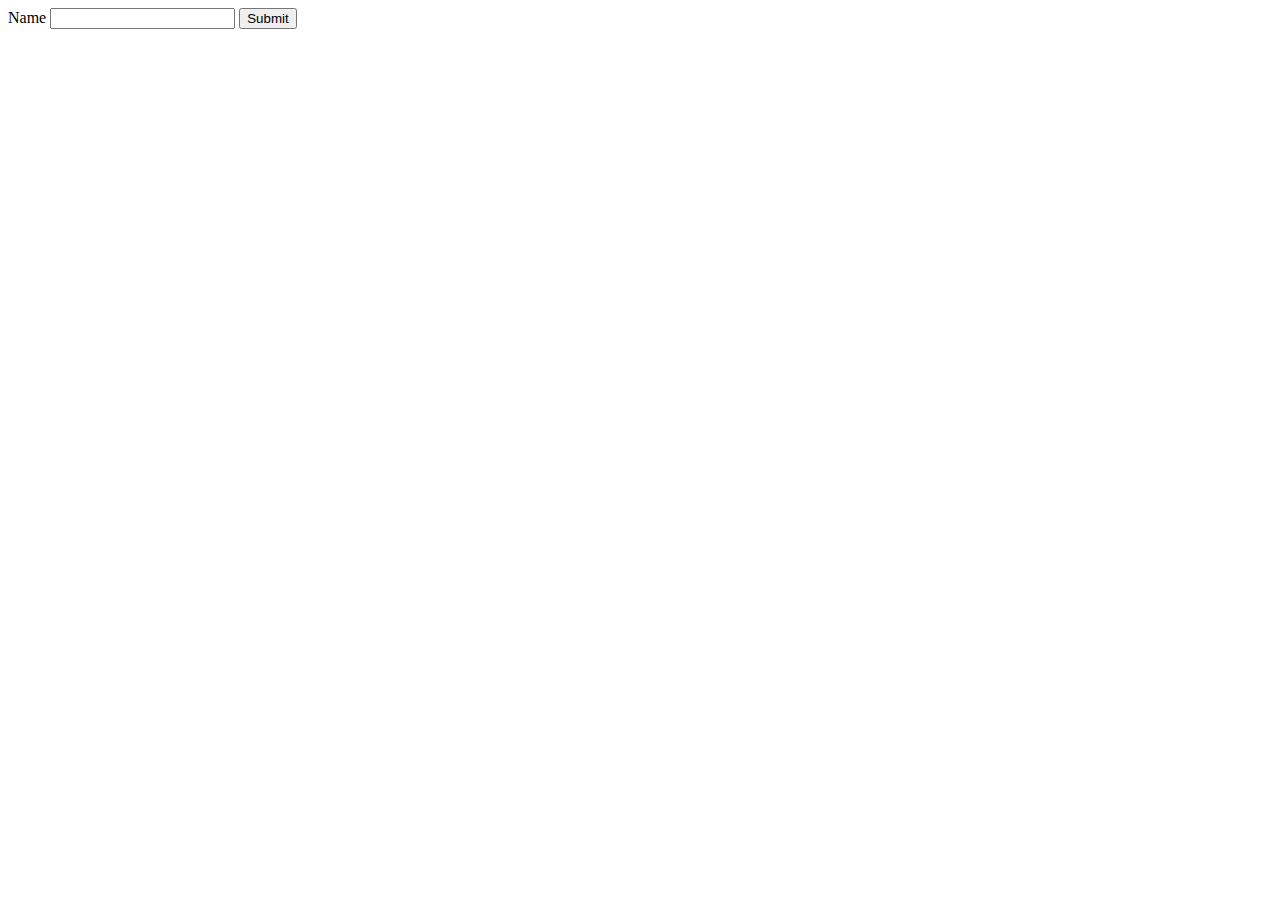
<file: index.html>
<!DOCTYPE html>
<html lang="en">
<head>
    <meta charset="UTF-8">
    <meta name="viewport" content="width=device-width, initial-scale=1.0">
    <title>Document</title>
</head>
<body>
    <div id="intro">
    <label id="name">Name
         <input type="text">
    </label>
    <button id="btn">Submit</button>
    </div>
    <script>
        let name = document.getElementsByTagName("input");
        document.getElementById("btn").addEventListener("click", ()=>{
           let p= document.createElement("p");
           p.innerText="Hello " +name[0].value;
           document.body.appendChild(p);
           document.getElementById("intro").remove();n
        })
        
    </script>
   
</body>
</html>
</file>
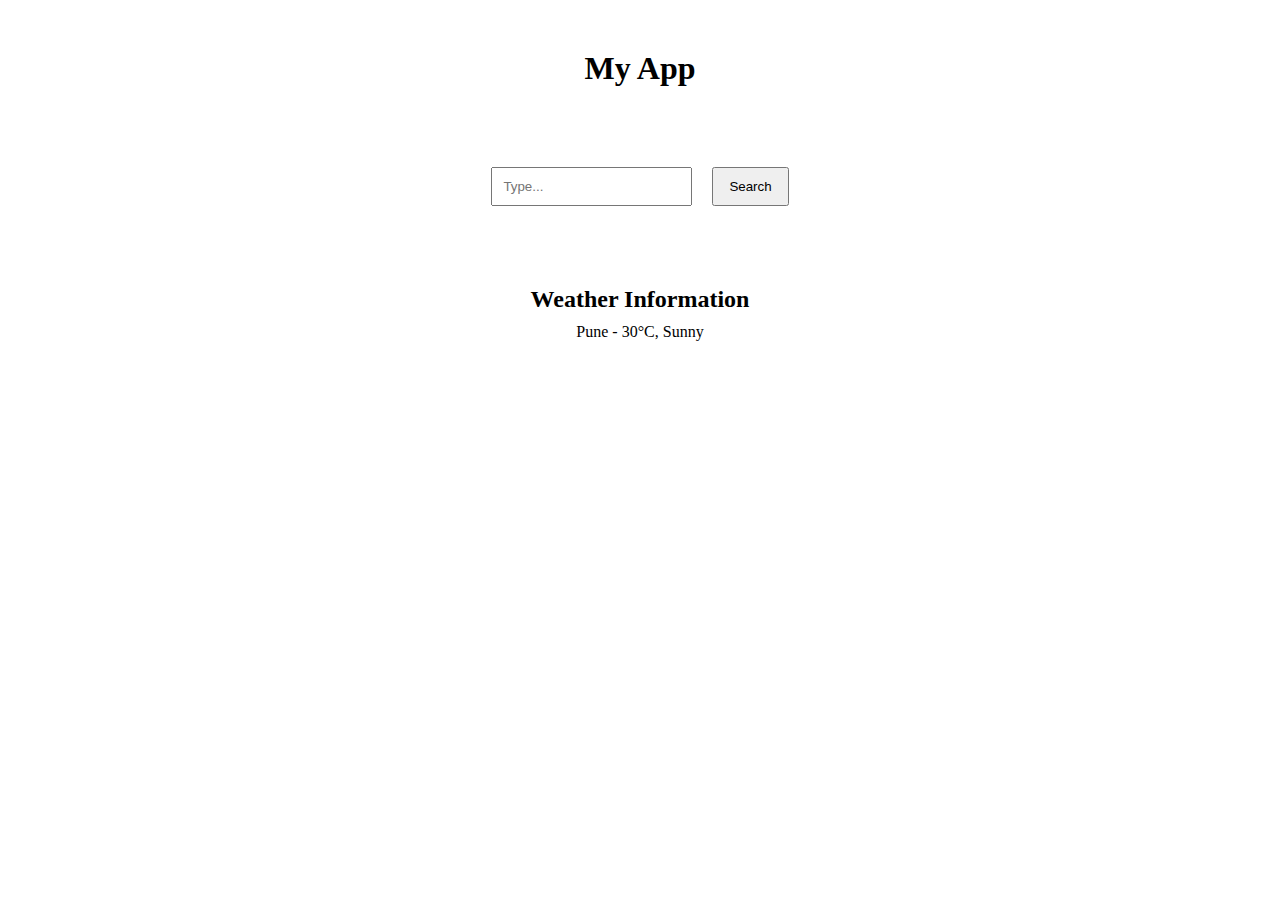
<file: lec5/index.html>
<!DOCTYPE html>
<html lang="en">
<head>
    <meta charset="UTF-8">
    <meta name="viewport" content="width=device-width, initial-scale=1.0">
    <title>Document</title>
    <style>
        *{
            box-sizing: border-box;
            margin: 0;
            padding: 0;
        }
        body{
            padding: 50px;
            display: flex;
            flex-direction: column;
            align-items: center;
            justify-content: center;
            gap: 60px;
        }
        #inputField[type="text"]{
            padding: 10px;
            margin-right: 10px;
        }
        #btn{
            padding: 10px 15px;
        }
        .searchBox{
            margin: 20px;
            display: flex;
            align-items: center;
            flex-direction: row;
            justify-content: center;
            gap: 10px;
        }
        #weather{
            display: flex;
            flex-direction: column;
            align-items: center;
            justify-content: center;
            gap: 10px;
        }
    </style>
</head>
<body>
    <h1>My App</h1>
    <div class="searchBox">
    <input type="text" id="inputField" placeholder="Type...">
    <button id="btn">Search</button>
    </div>
    <div id="weather">
        <h2>Weather Information</h2>
        <p id="weatherData">Pune - 30°C, Sunny</p>
    </div>
    <script>
        // fetch("https://jsonplaceholder.typicode.com/posts/1").then(
        //     //after promise has been responded to.
        //     function(response) {
        //         console.log(response)
        //         if(response.status==200){
        //             response.json().then(function(data) {
        //                 console.log(data)
        //             })
        //         }
        //         else {
        //             alert("Data Not Found")
        //         }

        //     }
        // )


        console.log("Before");
          async function fn(){
            const response = await fetch(
                "https://jsonplaceholder.typicode.com/posts/1"
            )
            const jsonData = await response.json();
            console.log("Bottom of function");
            console.log(jsonData);
          }

          fn();
          console.log("After");
    </script>
</body>
</html>
</file>
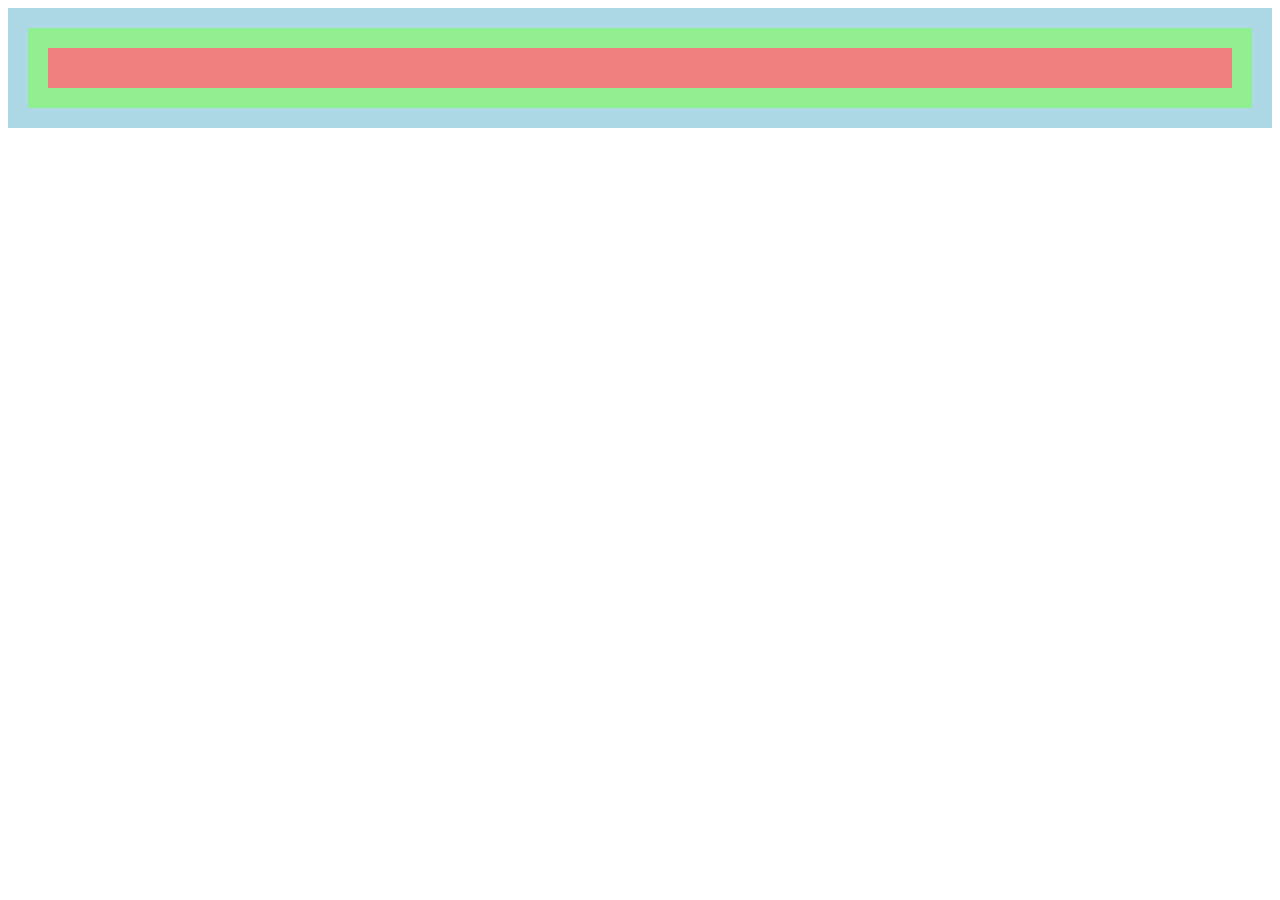
<file: lec9/index.html>
<!DOCTYPE html>
<html lang="en">
<head>
    <meta charset="UTF-8">
    <meta name="viewport" content="width=device-width, initial-scale=1.0">
    <title>Document</title>
    <style>
        #grandparent {
            padding: 20px;
            background-color: lightblue;
        }

        #parent {
            padding: 20px;
            background-color: lightgreen;
        }

        #child {
            padding: 20px;
            background-color: lightcoral;
        }
    </style>
</head>
<body>
    <div id="grandparent">
        <div id="parent">
            <div id="child"></div>
        </div>
    </div>
    <script src="./script.js"></script>
</body>
</html>
</file>
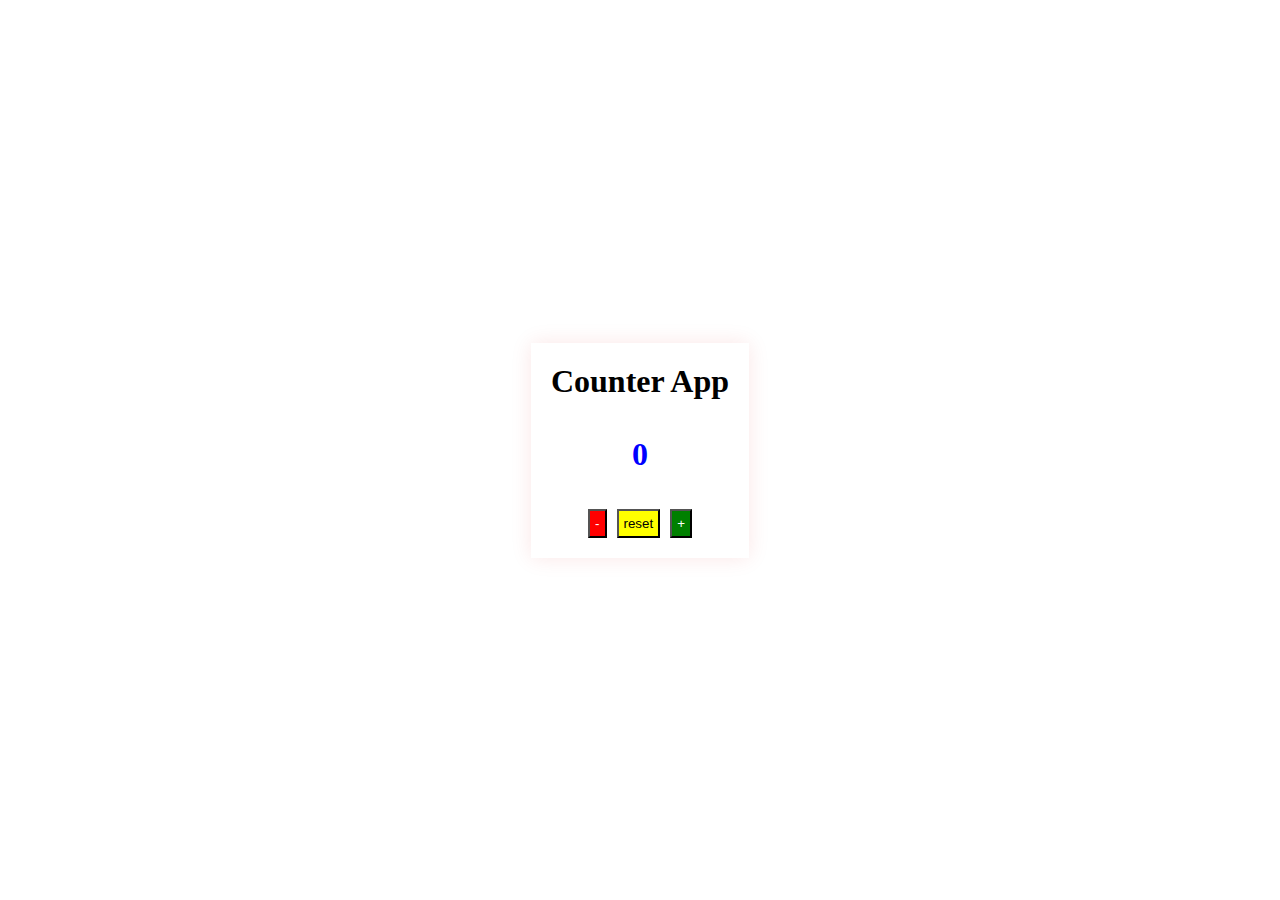
<file: lec12/counter/index.html>
<!DOCTYPE html>
<html lang="en">
<head>
    <meta charset="UTF-8">
    <meta name="viewport" content="width=device-width, initial-scale=1.0">
    <title>Document</title>
    <style>
        *{
            box-sizing: border-box;
            margin: 0;
            padding: 0;
        }
        body{
            display: flex;
            justify-content: center;
            align-items: center;
            height: 100vh;
        }
        .innerbox{
            text-align: center;
            padding: 20px;
            box-shadow: 0 0 20px rgba(219, 17, 17, 0.1);
        }
        #btn{
            display: flex;
            gap: 10px;
            justify-content: center;
        }
        #num{
            color: blue;
        }
        #add{
            background-color: green;
            padding: 5px;
            color: white;
        }
        #reset{
            background-color: yellow;
            padding: 5px;
        }
        #subtract{
            background-color: red;
            padding: 5px;
            color: white;
        }

    </style>
</head>
<body>
    <div class="innerbox">
        <h1>Counter App</h1>
        <br>
        <br>
        <h1 id="num">0</h1>
        <br>
        <br>
        <div id="btn">
         <button id="subtract">-</button> 
        <button id="reset">reset</button>
        <button id="add">+</button>   
       
       </div>
    </div>
    <script>
        let count = 0;
        const numDisplay = document.getElementById("num");
        document.getElementById("add").addEventListener("click", () => {
            count++;
            numDisplay.textContent = count;
        });
        document.getElementById("reset").addEventListener("click", () => {
            count = 0;
            numDisplay.textContent = count;
        });
        document.getElementById("subtract").addEventListener("click", () => {
            count--;
            numDisplay.textContent = count;
        });
    </script>
</body>
</html>
</file>
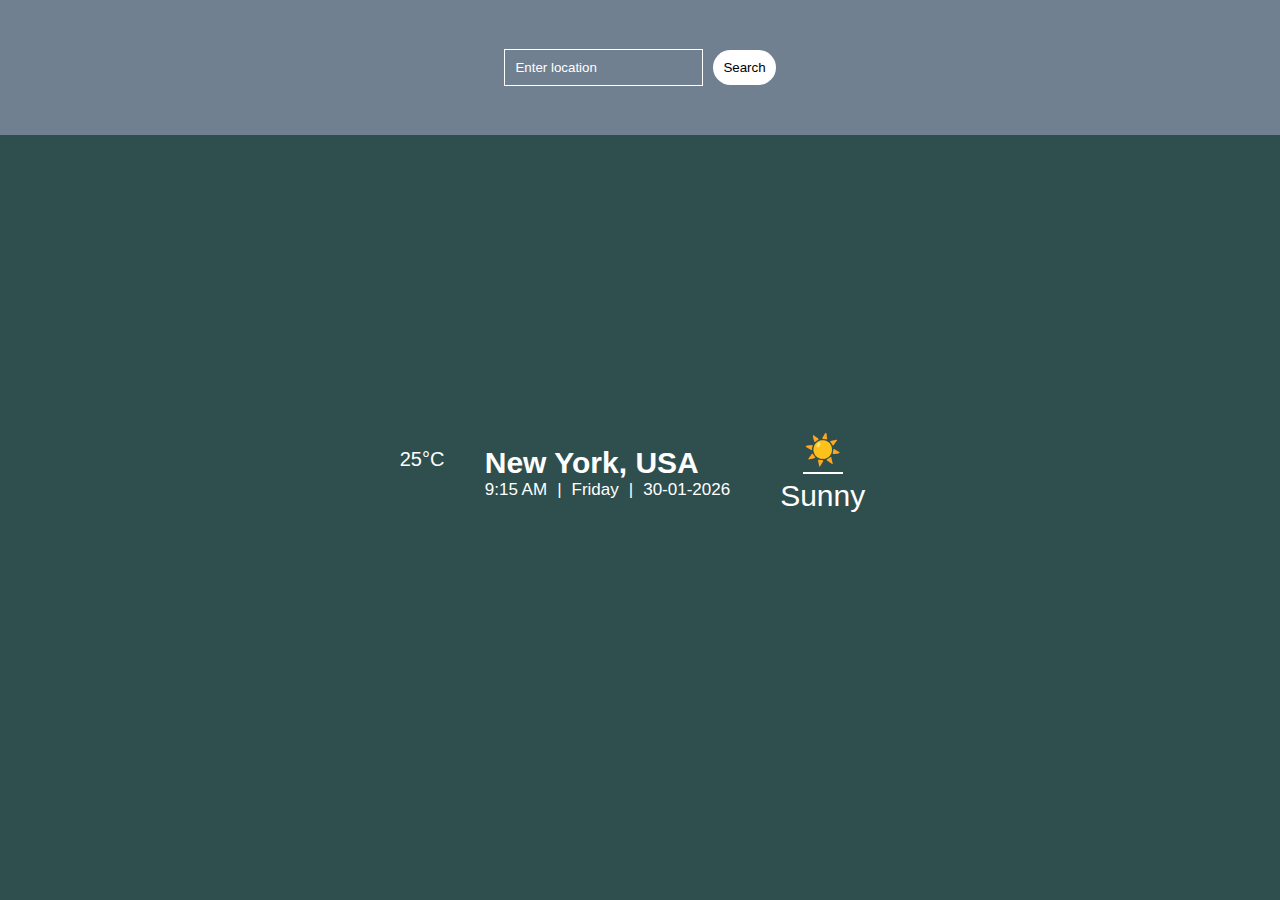
<file: lec7&8/weatherApp/index.html>
<!DOCTYPE html>
<html lang="en">
<head>
    <meta charset="UTF-8">
    <meta name="viewport" content="width=device-width, initial-scale=1.0">
    <title>Document</title>
    <link rel="stylesheet" href="./style.css">
</head>
<body>
    <div class="searchBox">
        <input type="text" id="input" placeholder="Enter location">
        <button id="btn" type="submit">Search</button>
    </div>
    <div class="weatherBox">
        <div class="temp">25°C</div>
        <div class="location">
            <span id="place"><b>New York, <span id="country">USA</span></b></span>
            <div class="date-time">
                <span id="time">9:15 AM</span>
                <span> | </span>
                <span id="day">Friday</span>
                <span> | </span>
                <span id="date">30-01-2026</span>
            </div>
        </div>
         <div class="innerBox">
            <span id="icon"> ☀️ </span>
            <div id="line"></div>
            <span id="weather">Sunny</span>
        </div>
    </div>
    <script src="./script.js"></script>
</body>
</html>
</file>
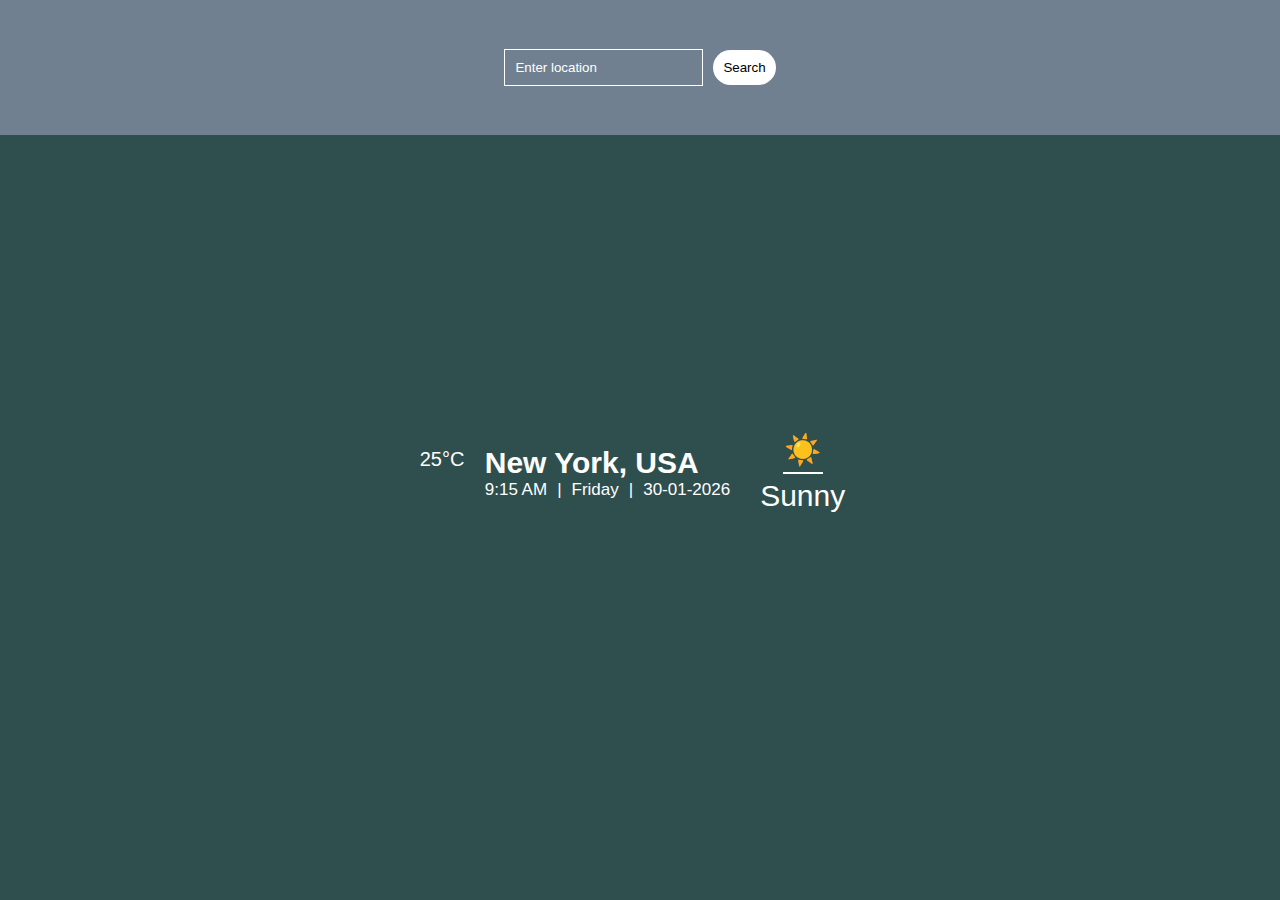
<file: lec7/weatherApp/index.html>
<!DOCTYPE html>
<html lang="en">
<head>
    <meta charset="UTF-8">
    <meta name="viewport" content="width=device-width, initial-scale=1.0">
    <title>Document</title>
    <link rel="stylesheet" href="./style.css">
</head>
<body>
    <div class="searchBox">
        <input type="text" id="input" placeholder="Enter location">
        <button id="btn" type="submit">Search</button>
    </div>
    <div class="weatherBox">
        <div class="temp">25°C</div>
        <div class="location">
            <span id="place"><b>New York, USA</b></span>
            <div class="date-time">
                <span id="time">9:15 AM</span>
                <span> | </span>
                <span id="day">Friday</span>
                <span> | </span>
                <span id="date">30-01-2026</span>
            </div>
        </div>
         <div class="innerBox">
            <span id="icon"> ☀️ </span>
            <div id="line"></div>
            <span id="weather">Sunny</span>
        </div>
    </div>
    <script src="./script.js"></script>
</body>
</html>
</file>
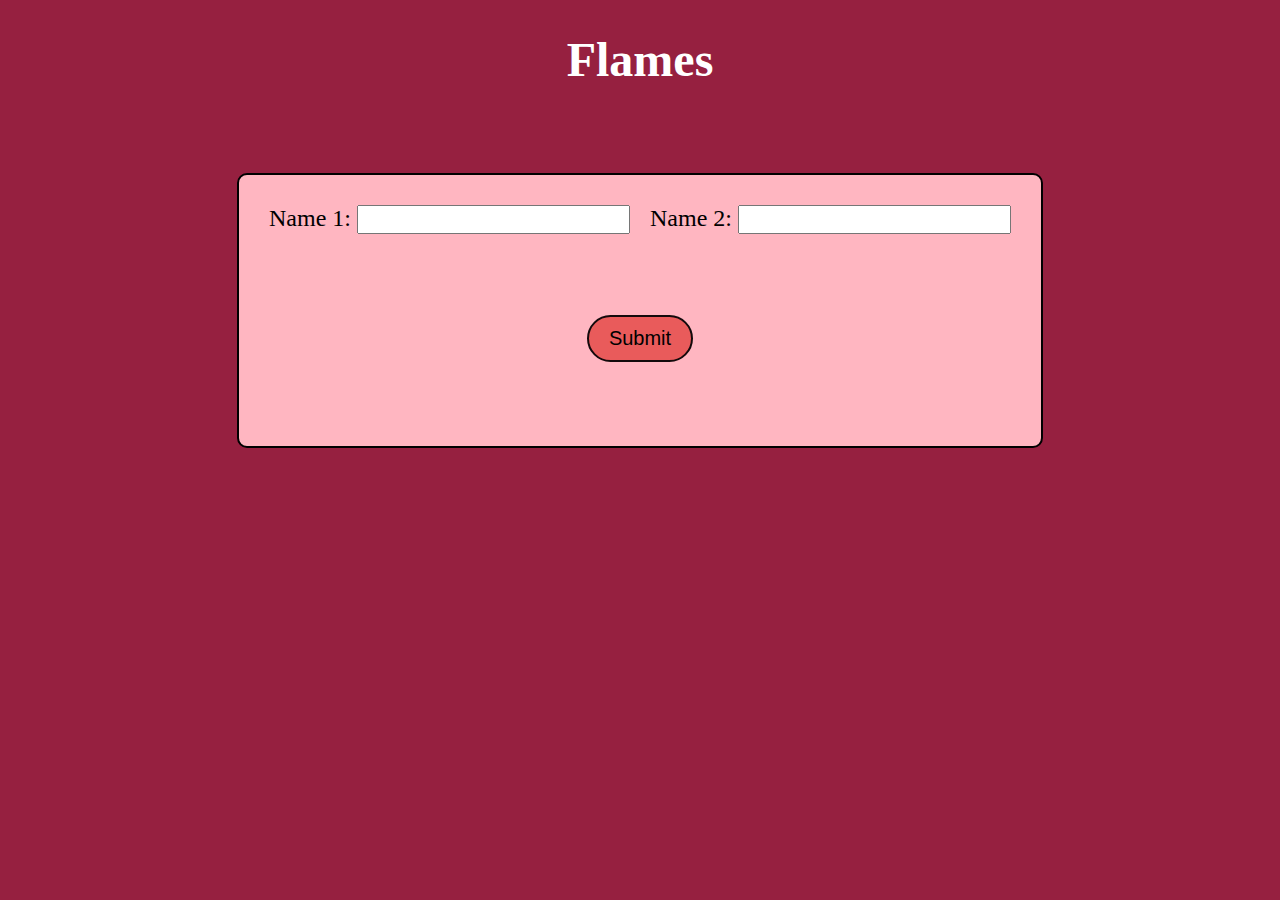
<file: flames.html>
<!DOCTYPE html>
<html lang="en">
<head>
    <meta charset="UTF-8">
    <meta name="viewport" content="width=device-width, initial-scale=1.0">
    <title>Document</title>
    <style>
        body{
            text-align: center;
            font-size: 24px;
            background-color: rgb(150, 32, 64);
        }
        input{
            font-size: 20px;
        }
        #btn{
            font-size: 20px;
            padding: 10px 20px;
            cursor: pointer;
            background-color: rgb(233, 91, 91);
            border: 2px solid rgb(19, 9, 11);
            border-radius: 28px;
        }
        #btn:hover{
            background-color: rgb(201, 49, 49);
            border: 2px solid white;
            color: white;
        }
        #result{
            font-size: 30px;
            font-weight: bold;
        }
        .innerBox{
            display: flex;
            
            justify-content: center;
            gap: 20px;
        }
        .outerBox{
            display: inline-block;
            border: 2px solid black;
            padding: 20px;
            border-radius: 10px;
            padding: 30px;
            background-color: lightpink;
        }
        h1{
            color: white;
        }
    </style>
</head>
<body>
    <h1>
        Flames
    </h1>
    <br>
    <br>
    <div class="outerBox">
    <div class="innerBox">
    <label>
        Name 1:
        <input type="text" id="name1">
    </label>
    <label>
        Name 2:
        <input type="text" id="name2">
    </label>
    </div>
    <br>
    <br>
    <br>
    <div>
        <button id="btn">Submit</button>
    </div>
    <br>
    <br>
    <div id="result"></div>
    </div>
    <script>
        document.getElementById("btn").addEventListener("click", () => {
    let n1 = document.getElementById("name1").value.toLowerCase();
    let n2 = document.getElementById("name2").value.toLowerCase();

    let arr1 = n1.split("");
    let arr2 = n2.split("");

    // Remove common characters
    for (let i = 0; i < arr1.length; i++) {
        for (let j = 0; j < arr2.length; j++) {
            if (arr1[i] === arr2[j]) {
                arr1[i] = "";
                arr2[j] = "";
                break;
            }
        }
    }

    let count = arr1.join("").length + arr2.join("").length;

    let flames = ["Friends", "Love", "Affection", "Marriage", "Enemies"];

    let index = (count-1) % (flames.length );

    document.getElementById("result").innerText = flames[index];
   
});
    </script>
</body>
</html>
</file>
<file: lec7&8/weatherApp/style.css>
*{
    margin: 0;
    box-sizing: border-box;
}
body{
    background-color: darkslategray;
}
.searchBox{
    background-color: slategray;
    display: flex;
    padding: 30px;
    justify-content: center;
    align-items: center;
    gap: 10px;
    height: 15vh;
}
#input{
     padding: 10px; 
     outline: none; 
     background-color: transparent;
     color: white;
     border: 1px solid white;
}
#input::placeholder{
    color: white;
}
#btn{
    outline: none;
    color: black;
    background-color: white;
    border: 0;
    padding: 10px;
    border-radius: 20px;
}
#btn:hover{
    background-color: lightgray;
    outline: none;
    cursor: pointer;
    border: 1px solid white;
}
.weatherBox{ 
    padding: 50px;
    display: flex;
    justify-content: center;
    align-items: center;
    font-family: Arial, Helvetica, sans-serif;
    color: white;
    font-size: 30px;
    height: 75vh;
    gap: 20px;
}
.temp{
    font-size: 20px;
    height: 50px;
    width: 50px;
}
.location{
    padding: 15px;
    display: flex;
    flex-direction: column;
    text-align: left;
}
.date-time{
    display: flex;
    flex-direction: row;
    justify-content: center;
    align-items: center;
    gap: 10px;
    font-size: 17px;
}
.innerBox{
    padding: 15px;
    display: flex;
   flex-direction: column;
    align-items: center;
    gap: 5px;
    justify-content: flex-end;
}
#line{
    height: 2px;
    width: 40px;
    background-color: white;    
}
</file>
<file: lec7/weatherApp/style.css>
*{
    margin: 0;
    box-sizing: border-box;
}
body{
    background-color: darkslategray;
}
.searchBox{
    background-color: slategray;
    display: flex;
    padding: 30px;
    justify-content: center;
    align-items: center;
    gap: 10px;
    height: 15vh;
}
#input{
     padding: 10px; 
     outline: none; 
     background-color: transparent;
     color: white;
     border: 1px solid white;
}
#input::placeholder{
    color: white;
}
#btn{
    outline: none;
    color: black;
    background-color: white;
    border: 0;
    padding: 10px;
    border-radius: 20px;
}
#btn:hover{
    background-color: lightgray;
    outline: none;
    cursor: pointer;
    border: 1px solid white;
}
.weatherBox{ 
    padding: 50px;
    display: flex;
    justify-content: center;
    align-items: center;
    font-family: Arial, Helvetica, sans-serif;
    color: white;
    font-size: 30px;
    height: 75vh;
}
.temp{
    font-size: 20px;
    height: 50px;
    width: 50px;
}
.location{
    padding: 15px;
    display: flex;
    flex-direction: column;
    text-align: left;
}
.date-time{
    display: flex;
    flex-direction: row;
    justify-content: center;
    align-items: center;
    gap: 10px;
    font-size: 17px;
}
.innerBox{
    padding: 15px;
    display: flex;
   flex-direction: column;
    align-items: center;
    gap: 5px;
    justify-content: flex-end;
}
#line{
    height: 2px;
    width: 40px;
    background-color: white;    
}
</file>
